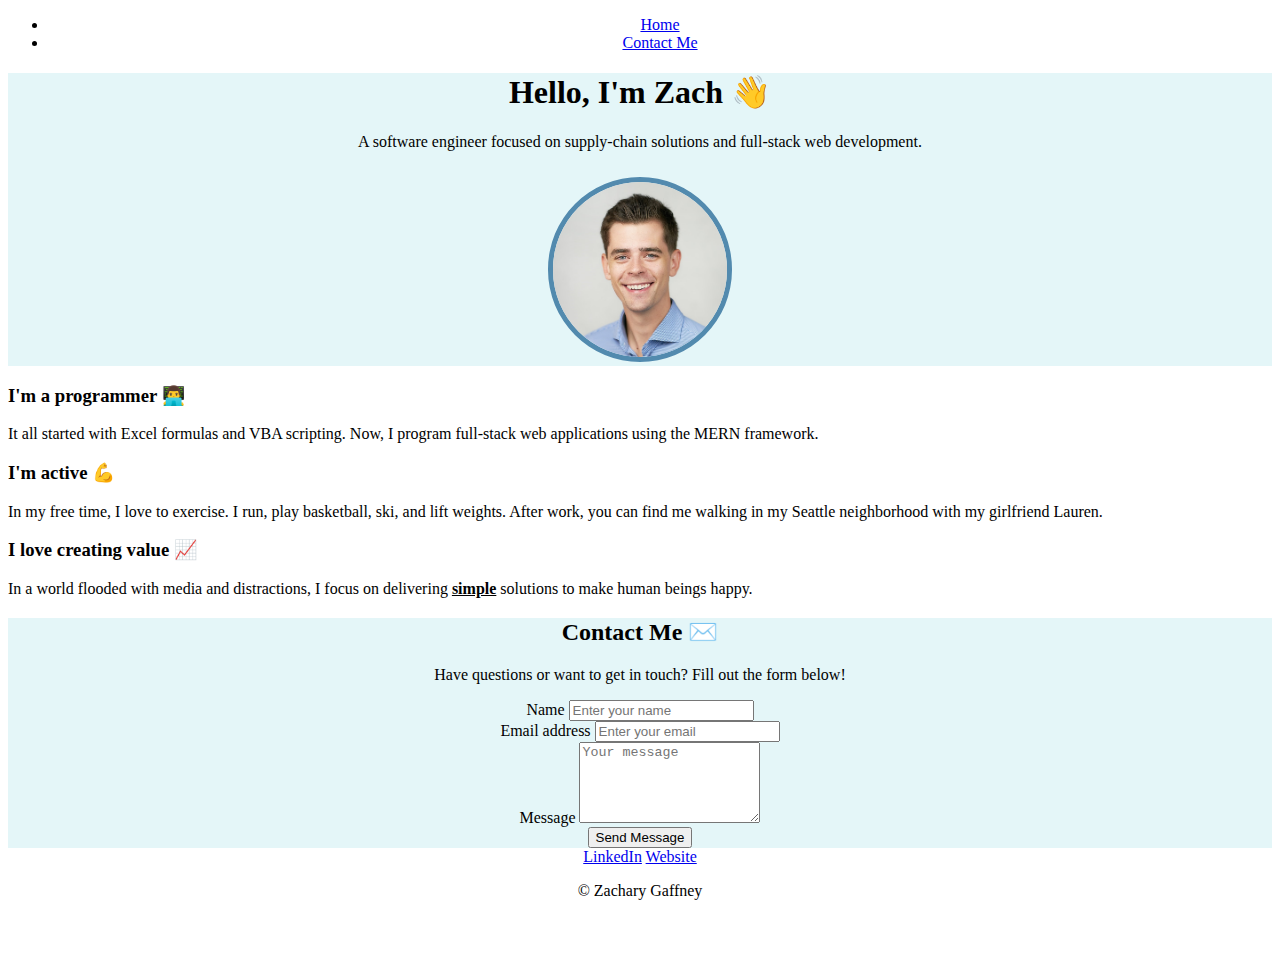
<file: index.html>
<!DOCTYPE html>
<html lang="en">
<head>
    <meta charset="UTF-8">
    <meta name="viewport" content="width=device-width, initial-scale=1.0">
    <title>Zach Gaffney</title>
    <link href="https://cdn.jsdelivr.net/npm/bootstrap@5.3.5/dist/css/bootstrap.min.css" rel="stylesheet" integrity="sha384-SgOJa3DmI69IUzQ2PVdRZhwQ+dy64/BUtbMJw1MZ8t5HZApcHrRKUc4W0kG879m7" crossorigin="anonymous">
    <link rel="stylesheet" href="./style.css">
</head>
<body>
    <div class="container">
        <header class="d-flex justify-content-center py-3">
          <ul class="nav nav-pills">
            <li class="nav-item"><a href="#" class="nav-link active" aria-current="page">Home</a></li>
            <li class="nav-item"><a href="#" class="nav-link">Contact Me</a></li>
          </ul>
        </header>
      </div>
<div class = "intro">
    <div class="pt-5 pb-5 text-center">
        <h1 class="display-5 fw-bold text-body-emphasis">Hello, I'm Zach 👋</h1>
        <div class="col-lg-6 mx-auto">
          <p class="lead mb-4"><p>A software engineer focused on supply-chain solutions and full-stack web development.</p>
          <img class = "headshot" src="./headshot.jpg" alt = "Picture of Zach Gaffney">
        </div>
      </div>
</div>

      <div class="container" id="featured-3">
        <div class="row g-4 row-cols-1 row-cols-lg-3">
          <div class="feature col">
            <div class="feature-icon d-inline-flex align-items-center justify-content-center text-bg-primary bg-gradient fs-2 mb-3">
            </div>
            <h3 class="fs-2 text-body-emphasis">I'm a programmer 👨‍💻</h3>
            <p>It all started with Excel formulas and VBA scripting. Now, I program full-stack web applications using the MERN framework.</p>
          </div>
          <div class="feature col">
            <div class="feature-icon d-inline-flex align-items-center justify-content-center text-bg-primary bg-gradient fs-2 mb-3">
            </div>
            <h3 class="fs-2 text-body-emphasis">I'm active 💪</h3>
            <p>In my free time, I love to exercise. I run, play basketball, ski, and lift weights. After work, you can find me walking in my Seattle neighborhood with my girlfriend Lauren.</p>
          </div>
          <div class="feature col">
            <div class="feature-icon d-inline-flex align-items-center justify-content-center text-bg-primary bg-gradient fs-2 mb-3">
            </div>
            <h3 class="fs-2 text-body-emphasis">I love creating value 📈</h3>
            <p>In a world flooded with media and distractions, I focus on delivering <u><b>simple</b></u> solutions to make human beings happy.</p>
          </div>
        </div>
      </div>
      <section class="contact-section">
        <div class="container">
        <h2 class="text-center mb-1 my-5 py-4">Contact Me ✉️</h2>
        <p class="text-center mb-4">Have questions or want to get in touch? Fill out the form below!</p>
        <div class="contact-form">
        <form>
        <div class="mb-3">
        <label for="name" class="form-label">Name</label>
        <input type="text" class="form-control" id="name" placeholder="Enter your name" required>
        </div>
        <div class="mb-3">
        <label for="email" class="form-label">Email address</label>
        <input type="email" class="form-control" id="email" placeholder="Enter your email" required>
        </div>
        <div class="mb-3">
        <label for="message" class="form-label">Message</label>
        <textarea class="form-control" id="message" rows="5" placeholder="Your message" required></textarea>
        </div>
        <div class="text-center mb-5 pb-5">
        <button type="submit" class="btn btn-primary btn-submit">Send Message</button>
        </div>
        </form>
        </div>
        </div>
        </section>
      <div class="bottom-container">
        <a class="footer-link" href="https://www.linkedin.com/in/zgaffney">LinkedIn</a>
        <a class="footer-link" href="google.com">Website</a>
        <p class="copyright">© Zachary Gaffney</p>
      </div>
</div>

<script src="https://cdn.jsdelivr.net/npm/bootstrap@5.3.5/dist/js/bootstrap.bundle.min.js" integrity="sha384-k6d4wzSIapyDyv1kpU366/PK5hCdSbCRGRCMv+eplOQJWyd1fbcAu9OCUj5zNLiq" crossorigin="anonymous"></script>
</body>
</html>
</file>
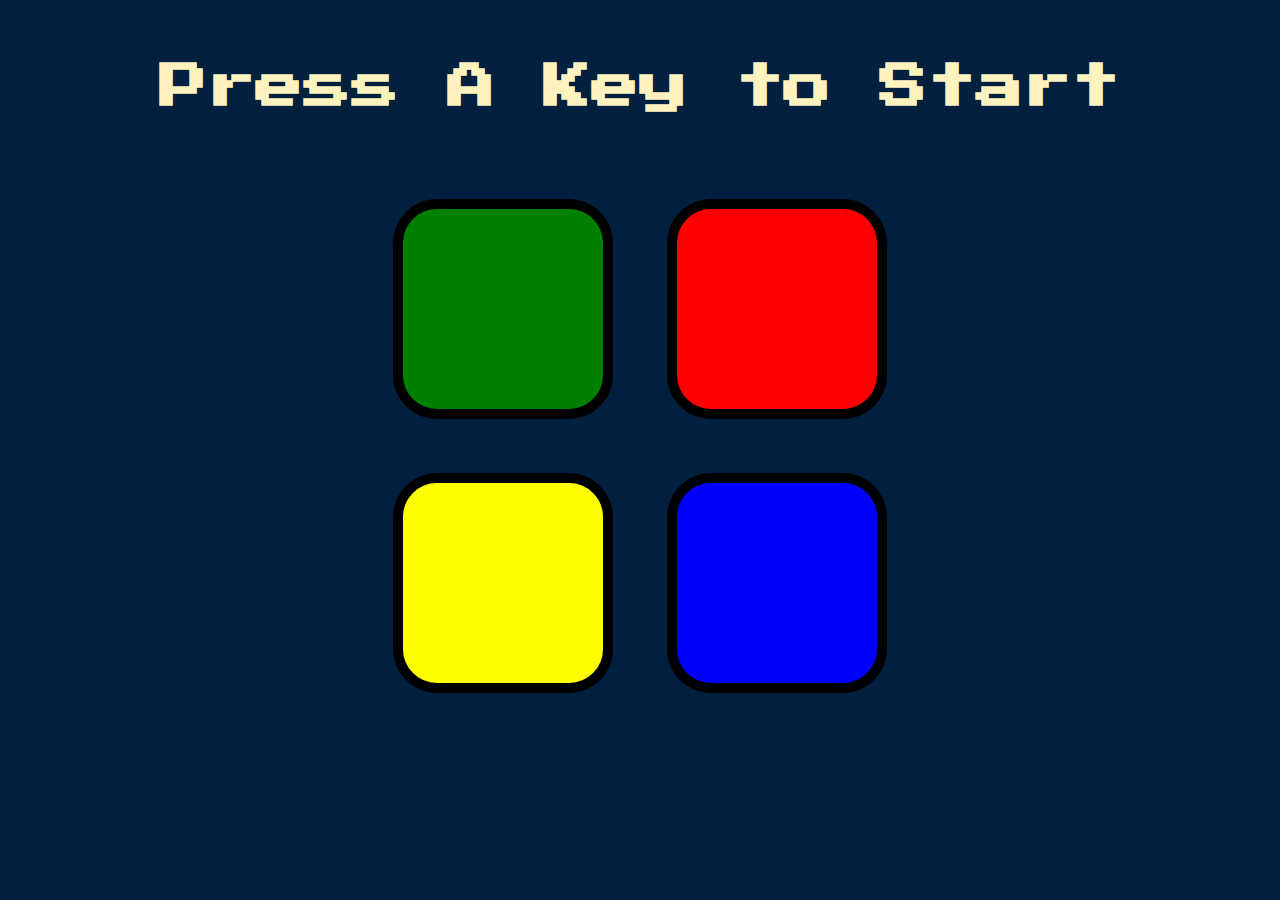
<file: game.html>
<!DOCTYPE html>
<html lang="en" dir="ltr">

<head>
  <meta charset="utf-8">
  <title>Simon</title>
  <link rel="stylesheet" href="./game.css">
  <link href="https://fonts.googleapis.com/css?family=Press+Start+2P" rel="stylesheet">
</head>

<body>
  <h1 id="level-title">Press A Key to Start</h1>
  <div class="container">
    <div lass="row">

      <div type="button" id="green" class="btn green">

      </div>

      <div type="button" id="red" class="btn red">

      </div>
    </div>

    <div class="row">

      <div type="button" id="yellow" class="btn yellow">

      </div>
      <div type="button" id="blue" class="btn blue">

      </div>

    </div>

  </div>

<script src="https://ajax.googleapis.com/ajax/libs/jquery/3.7.1/jquery.min.js"></script>
<script src="game.js"></script>
</body>

</html>
</file>
<file: style.css>
.headshot {
  margin: auto;
  width: 175x;
  height: 175px;
  border-radius: 100px;
  margin-top: 10px;
  border-radius: 100%;
  border: 5px solid #528AAE;
}

.intro {
    background-color: #E4F6F8;
}

.bottom-container {
  align-items: center;
  justify-content: center;
  padding-bottom: 40px;
}

body {
  text-align: center;
}

.feature {
  text-align: left;
}

.contact-section {
  background-color: #E4F6F8;
}
</file>
<file: game.css>
body {
  text-align: center;
  background-color: #011F3F;
}

#level-title {
  font-family: 'Press Start 2P', cursive;
  font-size: 3rem;
  margin:  5%;
  color: #FEF2BF;
}

.container {
  display: block;
  width: 50%;
  margin: auto;

}

.btn {
  margin: 25px;
  display: inline-block;
  height: 200px;
  width: 200px;
  border: 10px solid black;
  border-radius: 20%;
}

.game-over {
  background-color: red;
  opacity: 0.8;
}

.red {
  background-color: red;
}

.green {
  background-color: green;
}

.blue {
  background-color: blue;
}

.yellow {
  background-color: yellow;
}

.pressed {
  box-shadow: 0 0 20px white;
  background-color: grey;
}
</file>
